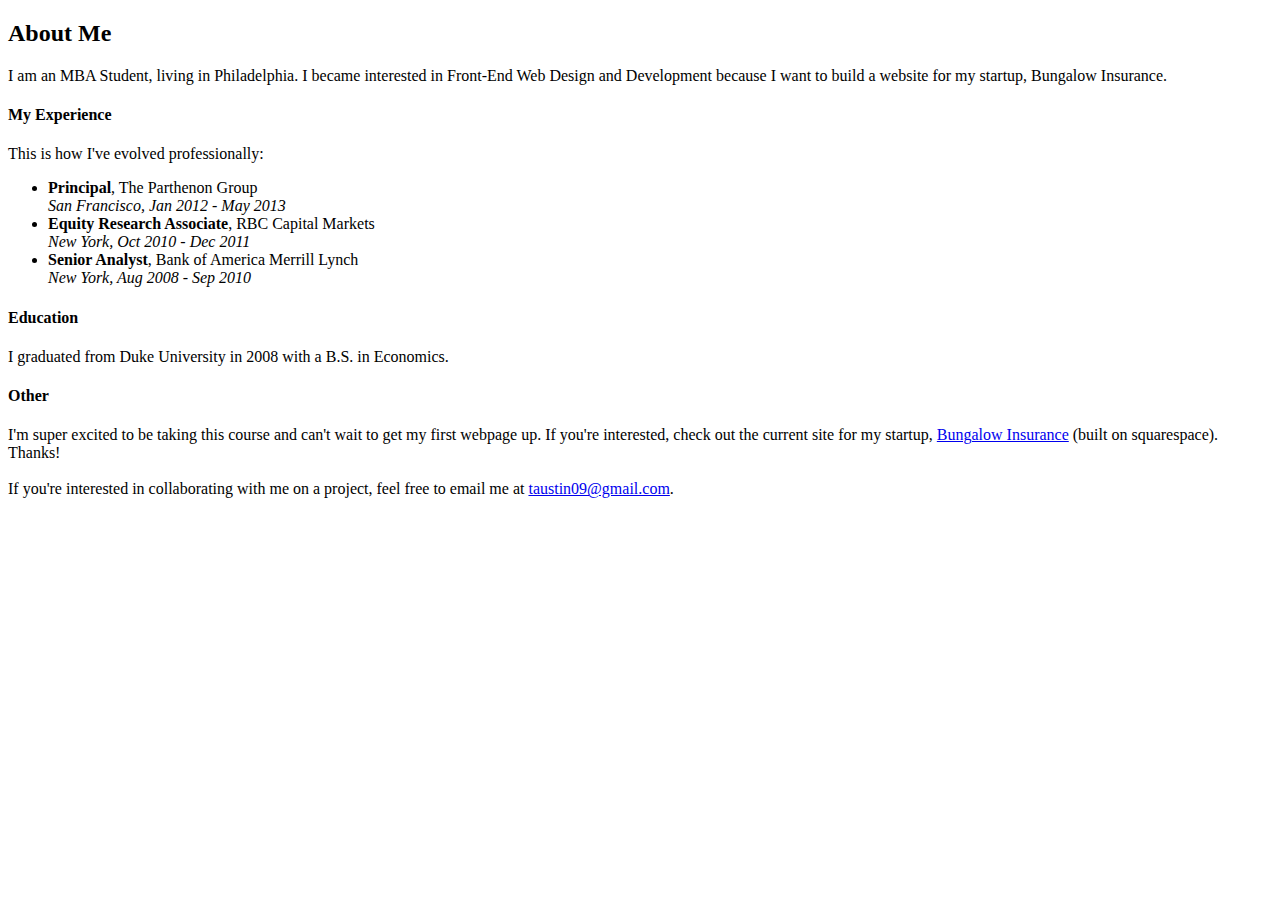
<file: unit1/index.html>
<!DOCTYPE html>
<html>

<head>
<title>About Tom Austin</title>
</head>

<body>
<h2>About Me</h2>
<p>I am an MBA Student, living in Philadelphia. I became interested in Front-End Web Design and Development because I want to build a website for my startup, Bungalow Insurance.</p>
<h4>My Experience</h4>
<p>This is how I've evolved professionally:</p>

<ul>
<li><strong>Principal</strong>, The Parthenon Group<br> <em>San Francisco, Jan 2012 - May 2013</em></li>
<li><strong>Equity Research Associate</strong>, RBC Capital Markets<br> <em>New York, Oct 2010 - Dec 2011</em></li>
<li><strong>Senior Analyst</strong>, Bank of America Merrill Lynch<br> <em>New York, Aug 2008 - Sep 2010</em></li>
</ul>

<h4>Education</h4>
<p>I graduated from Duke University in 2008 with a B.S. in Economics.</p>

<h4>Other</h4>
<p>I'm super excited to be taking this course and can't wait to get my first webpage up. If you're interested, check out the current site for my startup, <a href="http://www.bungalowinsurance.com">Bungalow Insurance</a> (built on squarespace). Thanks!<br><br>If you're interested in collaborating with me on a project, feel free to email me at <a href="mailto:taustin09@gmail.com">taustin09@gmail.com</a>.</p>

</body>


</html>
</file>
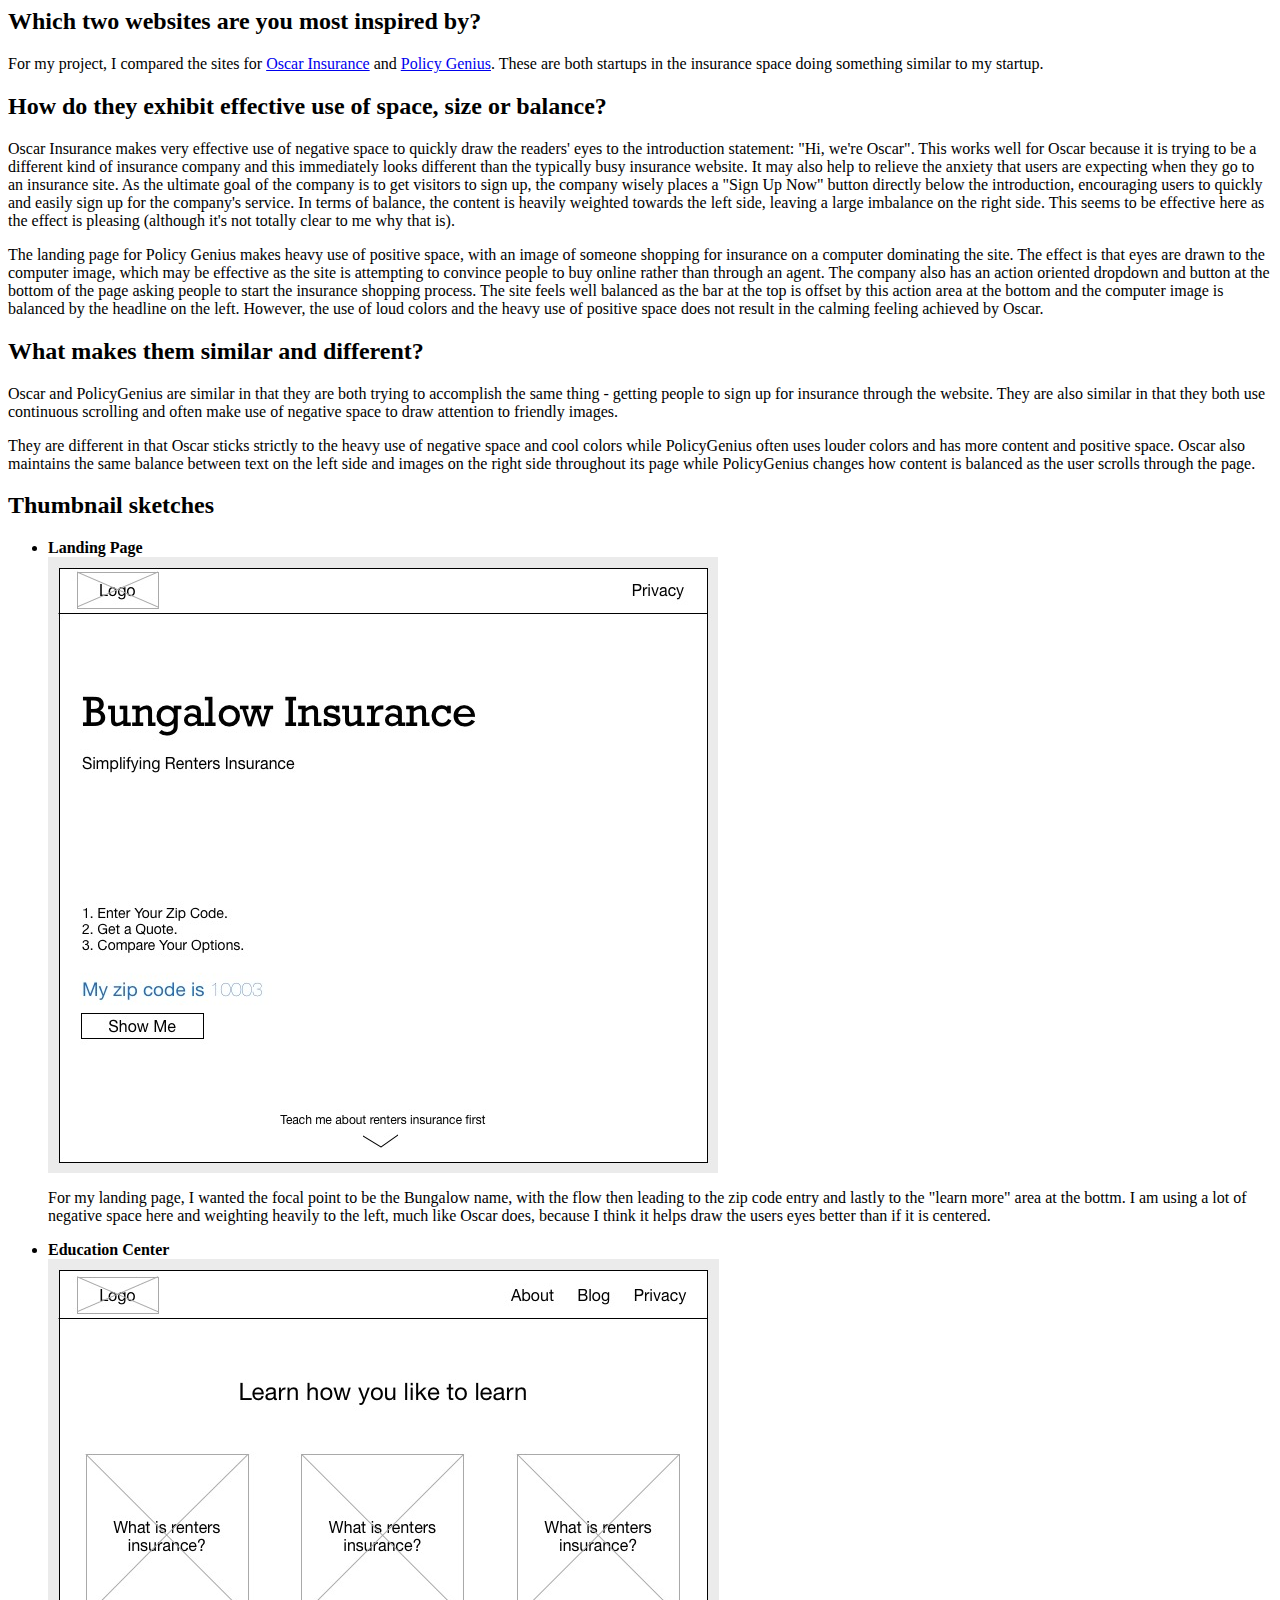
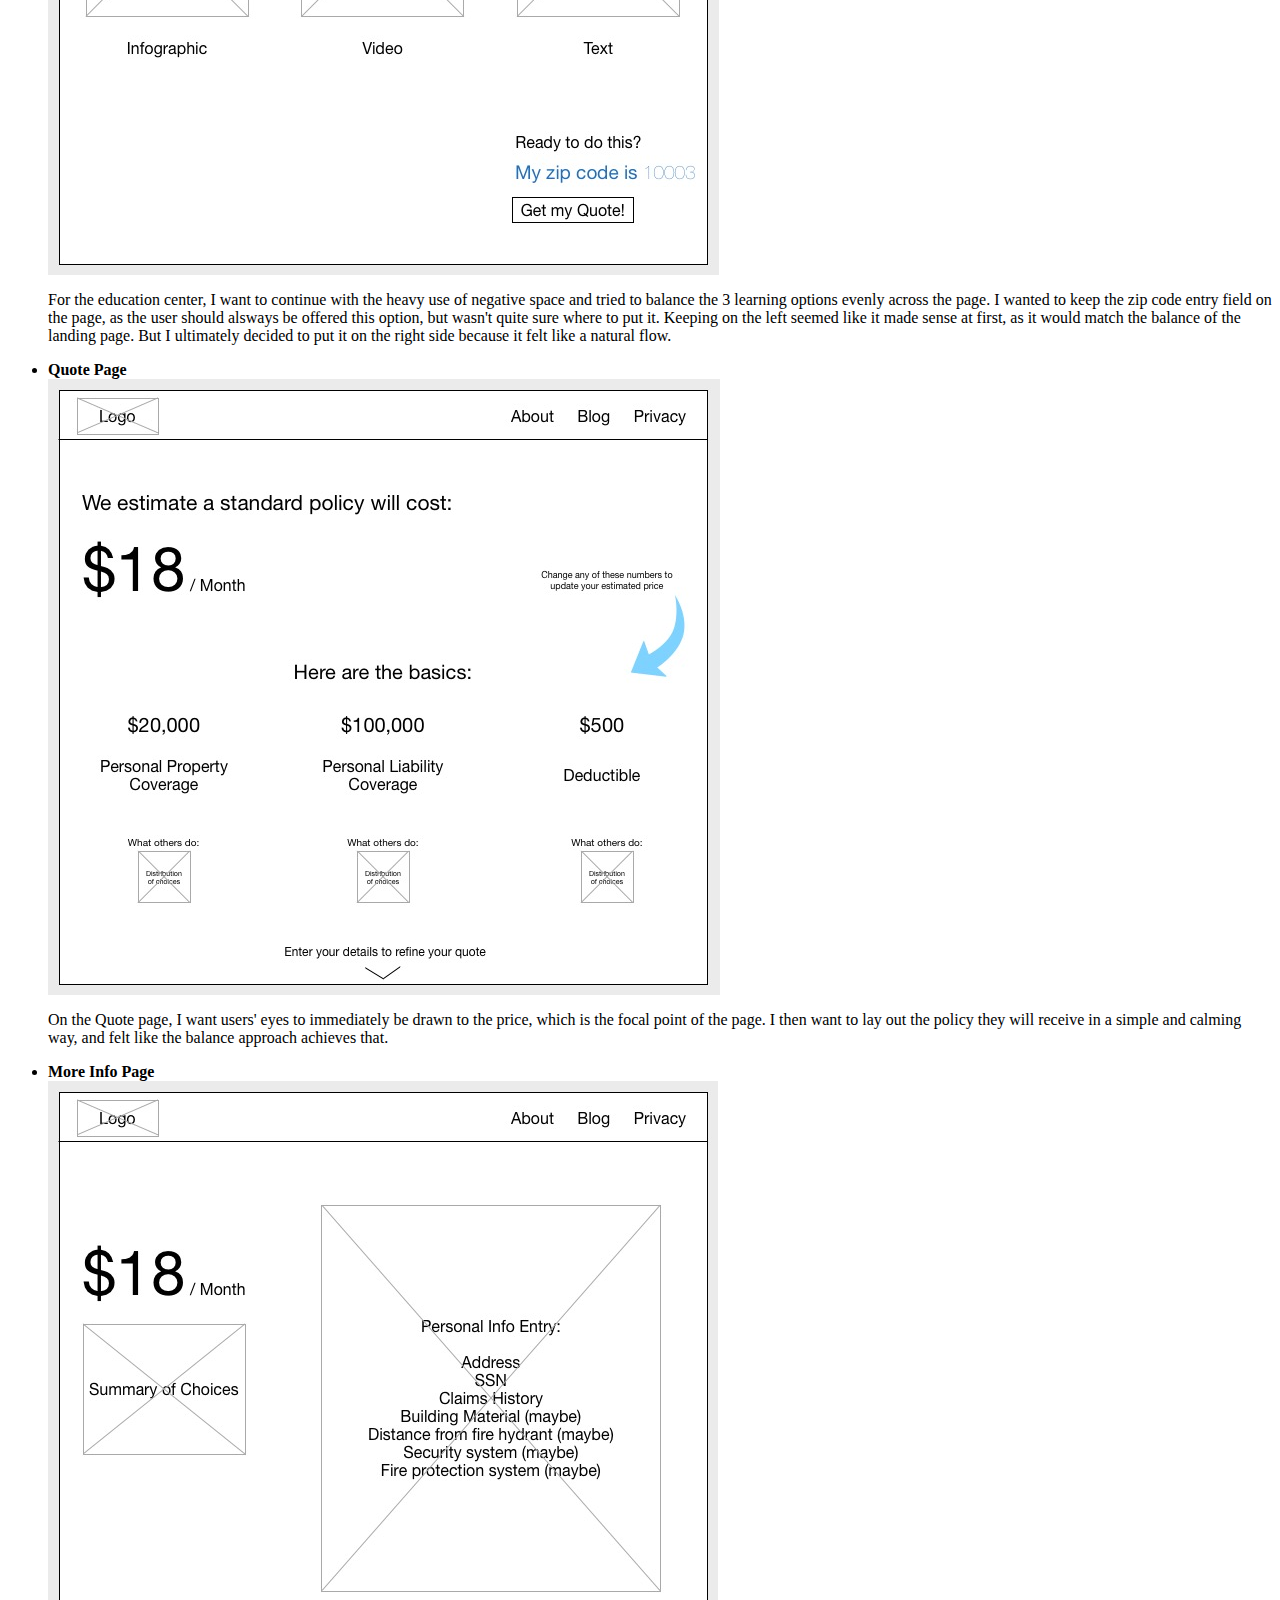
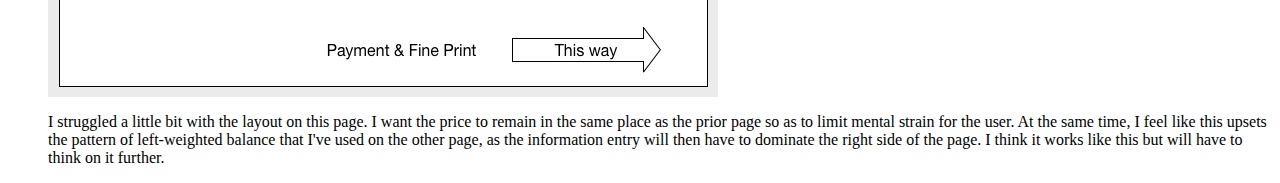
<file: unit2/index.html>
<html>

<head>
<title>Website Design Comparison Project</title>
</head>

<body>
<h2>Which two websites are you most inspired by?</h2>
<p>For my project, I compared the sites for <a href="http://www.hioscar.com">Oscar Insurance</a> and <a href="http://www.policygenius.com">Policy Genius</a>. These are both startups in the insurance space doing something similar to my startup.</p>
<h2>How do they exhibit effective use of space, size or balance?</h2>
<p>Oscar Insurance makes very effective use of negative space to quickly draw the readers' eyes to the introduction statement: "Hi, we're Oscar". This works well for Oscar because it is trying to be a different kind of insurance company and this immediately looks different than the typically busy insurance website. It may also help to relieve the anxiety that users are expecting when they go to an insurance site. As the ultimate goal of the company is to get visitors to sign up, the company wisely places a "Sign Up Now" button directly below the introduction, encouraging users to quickly and easily sign up for the company's service. In terms of balance, the content is heavily weighted towards the left side, leaving a large imbalance on the right side.  This seems to be effective here as the effect is pleasing (although it's not totally clear to me why that is).
<p>The landing page for Policy Genius makes heavy use of positive space, with an image of someone shopping for insurance on a computer dominating the site. The effect is that eyes are drawn to the computer image, which may be effective as the site is attempting to convince people to buy online rather than through an agent. The company also has an action oriented dropdown and button at the bottom of the page asking people to start the insurance shopping process. The site feels well balanced as the bar at the top is offset by this action area at the bottom and the computer image is balanced by the headline on the left. However, the use of loud colors and the heavy use of positive space does not result in the calming feeling achieved by Oscar.</p>
<h2>What makes them similar and different?</h2>
<p>Oscar and PolicyGenius are similar in that they are both trying to accomplish the same thing - getting people to sign up for insurance through the website. They are also similar in that they both use continuous scrolling and often make use of negative space to draw attention to friendly images.</p> 
<p>They are different in that Oscar sticks strictly to the heavy use of negative space and cool colors while PolicyGenius often uses louder colors and has more content and positive space. Oscar also maintains the same balance between text on the left side and images on the right side throughout its page while PolicyGenius changes how content is balanced as the user scrolls through the page.</p>
<h2>Thumbnail sketches</h2>
<ul>
<li><strong>Landing Page</strong><br><img src="sketch1.jpg" alt="Landing Page"><p>For my landing page, I wanted the focal point to be the Bungalow name, with the flow then leading to the zip code entry and lastly to the "learn more" area at the bottm. I am using a lot of negative space here and weighting heavily to the left, much like Oscar does, because I think it helps draw the users eyes better than if it is centered.</p></li>
<li><strong>Education Center</strong><br><img src="sketch2.jpg" alt="Education Center"><p>For the education center, I want to continue with the heavy use of negative space and tried to balance the 3 learning options evenly across the page. I wanted to keep the zip code entry field on the page, as the user should alsways be offered this option, but wasn't quite sure where to put it. Keeping on the left seemed like it made sense at first, as it would match the balance of the landing page. But I ultimately decided to put it on the right side because it felt like a natural flow.</p></li>
<li><strong>Quote Page</strong><br><img src="sketch3.jpg" alt="Quote Page"><p>On the Quote page, I want users' eyes to immediately be drawn to the price, which is the focal point of the page. I then want to lay out the policy they will receive in a simple and calming way, and felt like the balance approach achieves that.</p></li>
<li><strong>More Info Page</strong><br><img src="sketch4.jpg" alt="More Info Page"><p>I struggled a little bit with the layout on this page. I want the price to remain in the same place as the prior page so as to limit mental strain for the user. At the same time, I feel like this upsets the pattern of left-weighted balance that I've used on the other page, as the information entry will then have to dominate the right side of the page. I think it works like this but will have to think on it further.</p></li>
</ul>
</body>

</html>
</file>
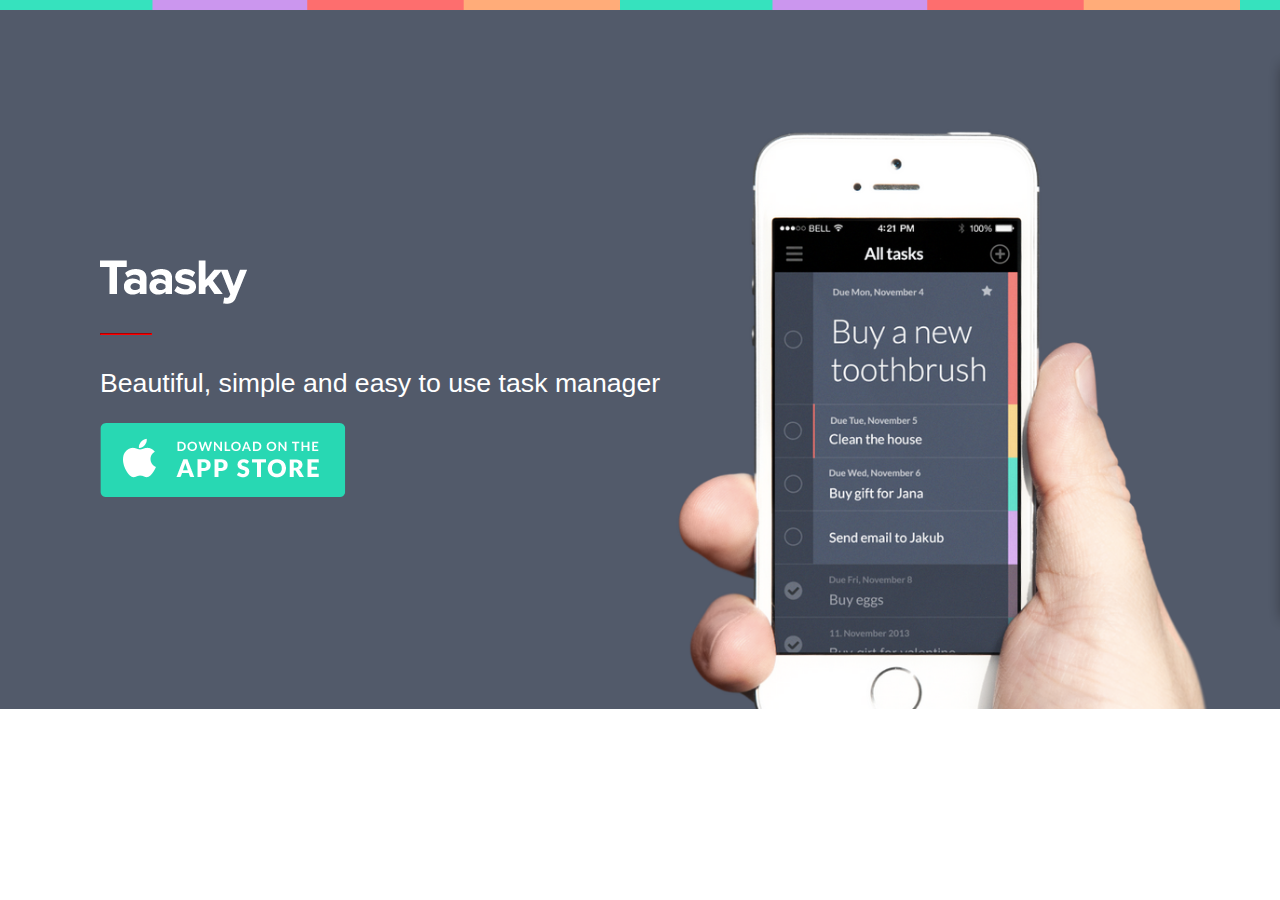
<file: unit3/index.html>
<!DOCTYPE html>
<html>

<head>
	<link rel="stylesheet" type="text/css" href="style.css">
</head>

<body>
	<img id="logo" src="assets1/logo-taasky.png">
	<hr> 
	<p>Beautiful, simple and easy to use task manager</p>
	<a href="https://itunes.apple.com/us/app/taasky-beautiful-task-to-do/id720309412?mt=8"> <img src="assets1/btn_store.png" alt="Store Link"></a>
</body>


</html>
</file>
<file: unit3/style.css>
body {
	text-align: left;
	background: url(assets1/stripes.png), url(assets1/background.jpg);
	background-repeat: repeat-x,  no-repeat;
	background-size: 620px, cover;
	color: white;
	font-family: helvetica;
	border: 0;
	margin: 0;
	padding: 0;
	left: 100px;
}

#logo {position: absolute;
	left: 100px;
	top: 260px;
}

hr {
    width: 50px;
	border-color: red;
	top: 325px;
	left: 100px;
	position: absolute;
}

p{
	margin-left: 100px;
	margin-top: 370px;
	font-size: 20pt;
	font-weight: lighter;
	line-height: 100%;
}

a{
	margin-left: 100px;;
}
</file>
